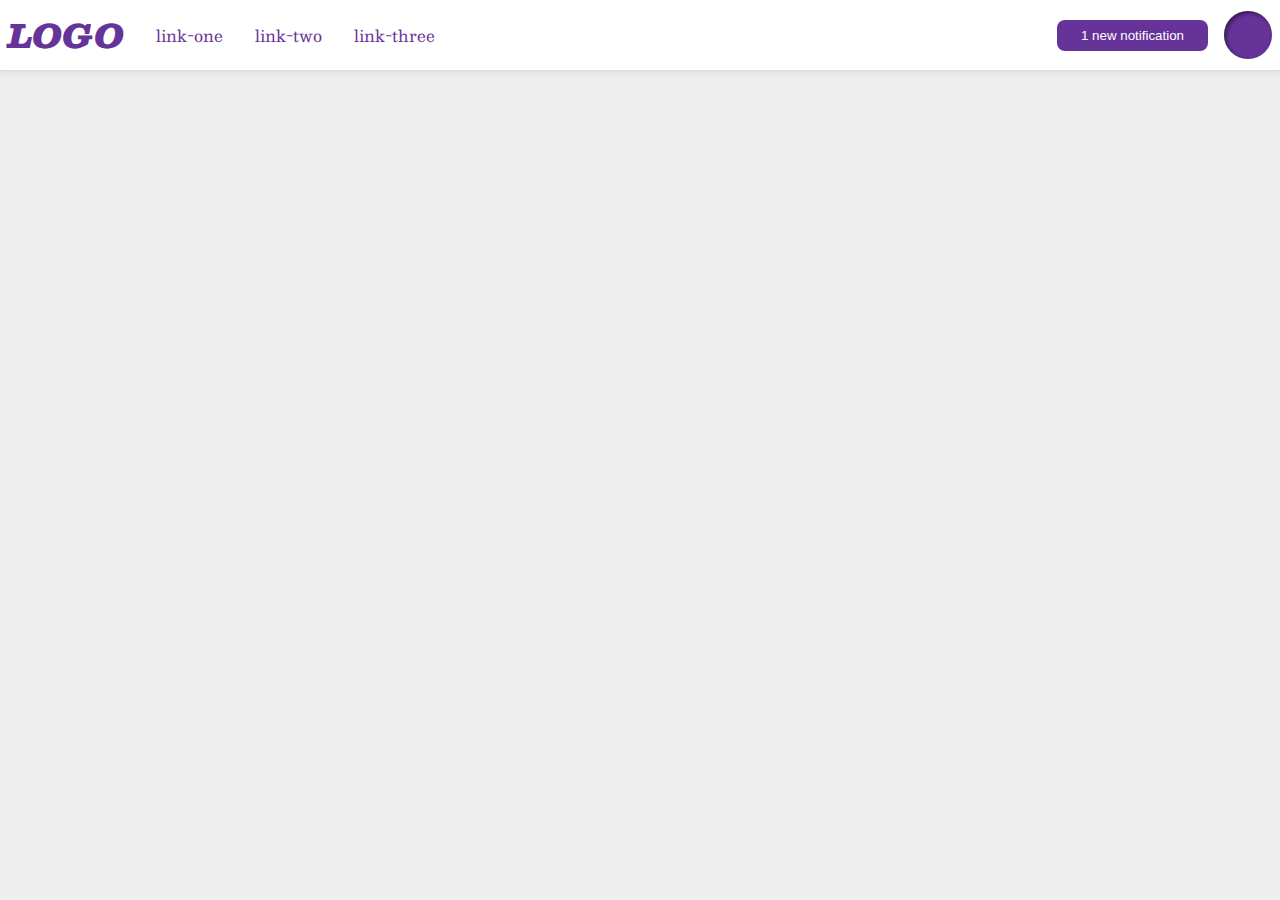
<file: flex/03-flex-header-2/index.html>
<!DOCTYPE html>
<html lang="en">
  <head>
    <meta charset="UTF-8">
    <meta http-equiv="X-UA-Compatible" content="IE=edge">
    <meta name="viewport" content="width=device-width, initial-scale=1.0">
    <title>Flex Header 2</title>
    <link rel="stylesheet" href="style.css">
  </head>
  <body>
    <div class="header">
      <div class="left">
        <div class="logo">
          LOGO
        </div>
        <ul class="links">
          <li><a href="https://google.com">link-one</a></li>
          <li><a href="https://google.com">link-two</a></li>
          <li><a href="https://google.com">link-three</a></li>
        </ul>
      </div>
      <div class="right">
        <button class="notifications">
          1 new notification
        </button>
        <div class="profile-image"></div>
      </div>
    </div>
  </body>
</html>
</file>
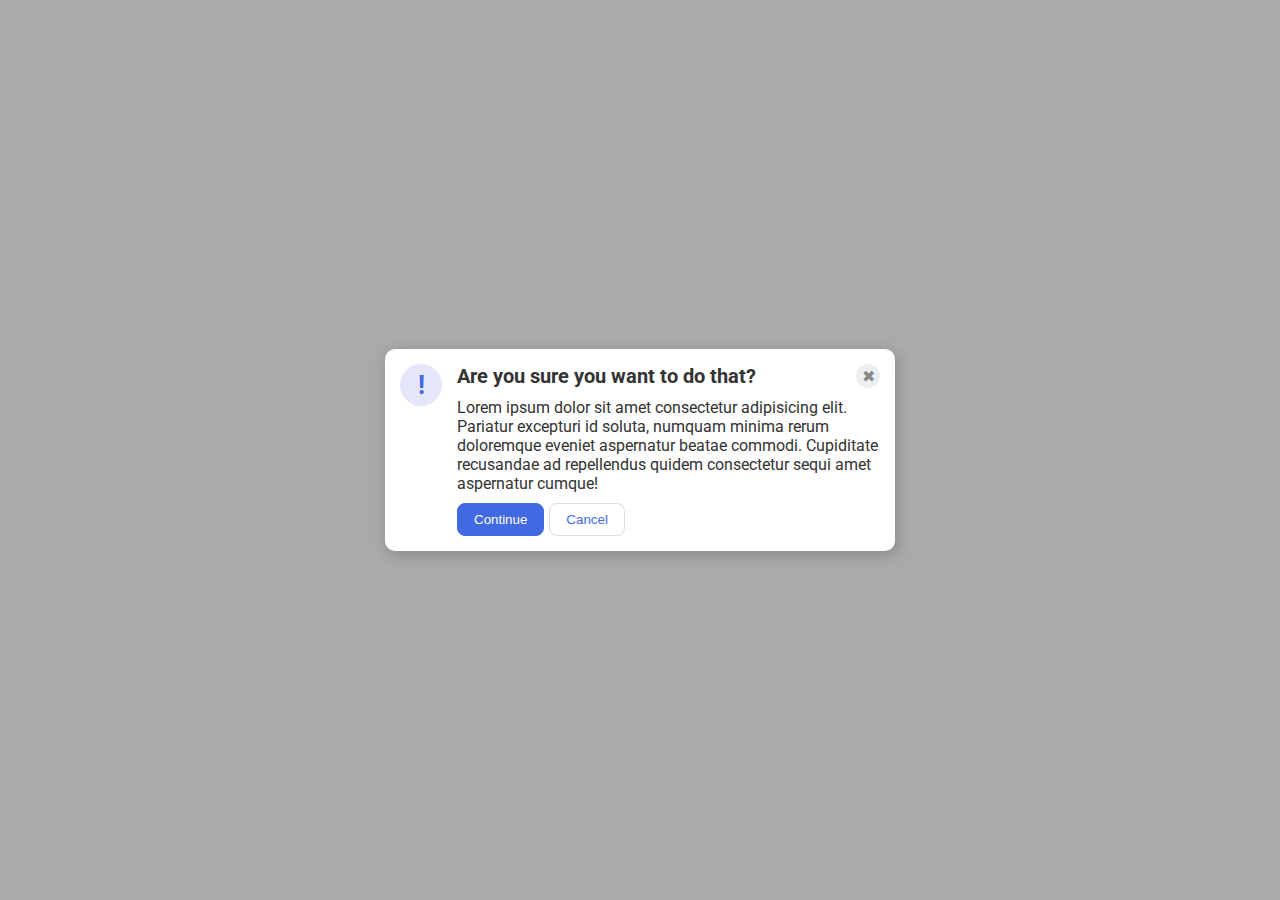
<file: flex/05-flex-modal/index.html>
<!DOCTYPE html>
<html lang="en">
  <head>
    <meta charset="UTF-8">
    <meta http-equiv="X-UA-Compatible" content="IE=edge">
    <meta name="viewport" content="width=device-width, initial-scale=1.0">
    <link rel="stylesheet" href="style.css">
    <title>Modal</title>
  </head>
  <body>
    <div class="modal">
      <div class="icon">!</div>
      <div class="content">
        <div class="topline">
          <div class="header">Are you sure you want to do that?</div>
          <button class="close-button">✖</button>
        </div>
        <div class="text">Lorem ipsum dolor sit amet consectetur adipisicing elit. Pariatur excepturi id soluta, numquam minima rerum doloremque eveniet aspernatur beatae commodi. Cupiditate recusandae ad repellendus quidem consectetur sequi amet aspernatur cumque!</div>
        <div class="buttons">
          <button class="continue">Continue</button>
          <button class="cancel">Cancel</button>
        </div>
      </div>
    </div>
  </body>
</html>
</file>
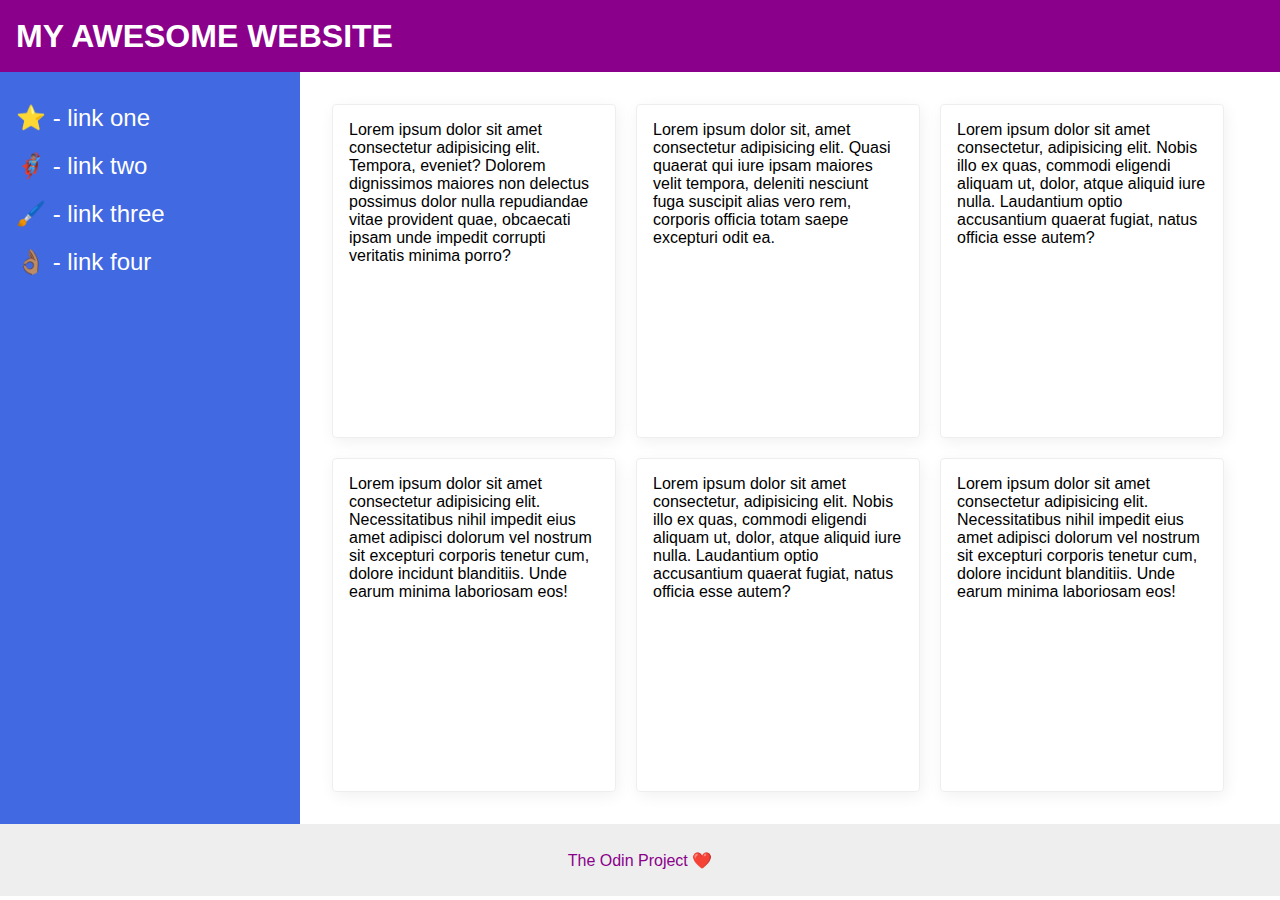
<file: flex/07-flex-layout-2/index.html>
<!DOCTYPE html>
<html lang="en">
  <head>
    <meta charset="UTF-8">
    <meta http-equiv="X-UA-Compatible" content="IE=edge">
    <meta name="viewport" content="width=device-width, initial-scale=1.0">
    <title>The Holy Grail</title>
    <link rel="stylesheet" href="style.css">
  </head>
  <body>
    <div class="header">
      MY AWESOME WEBSITE
    </div>
    <div class="content">
      <div class="main">
        <div class="sidebar">
          <ul>
            <li><a href="#">⭐ - link one</a></li>
            <li><a href="#">🦸🏽‍♂️ - link two</a></li>
            <li><a href="#">🖌️ - link three</a></li>
            <li><a href="#">👌🏽 - link four</a></li>
          </ul>
        </div>
        <div class="cards">
          <div class="card">Lorem ipsum dolor sit amet consectetur adipisicing elit. Tempora, eveniet? Dolorem dignissimos maiores non delectus possimus dolor nulla repudiandae vitae provident quae, obcaecati ipsam unde impedit corrupti veritatis minima porro?</div>
          <div class="card">Lorem ipsum dolor sit, amet consectetur adipisicing elit. Quasi quaerat qui iure ipsam maiores velit tempora, deleniti nesciunt fuga suscipit alias vero rem, corporis officia totam saepe excepturi odit ea.</div>
          <div class="card">Lorem ipsum dolor sit amet consectetur, adipisicing elit. Nobis illo ex quas, commodi eligendi aliquam ut, dolor, atque aliquid iure nulla. Laudantium optio accusantium quaerat fugiat, natus officia esse autem?</div>
          <div class="card">Lorem ipsum dolor sit amet consectetur adipisicing elit. Necessitatibus nihil impedit eius amet adipisci dolorum vel nostrum sit excepturi corporis tenetur cum, dolore incidunt blanditiis. Unde earum minima laboriosam eos!</div>
          <div class="card">Lorem ipsum dolor sit amet consectetur, adipisicing elit. Nobis illo ex quas, commodi eligendi aliquam ut, dolor, atque aliquid iure nulla. Laudantium optio accusantium quaerat fugiat, natus officia esse autem?</div>
          <div class="card">Lorem ipsum dolor sit amet consectetur adipisicing elit. Necessitatibus nihil impedit eius amet adipisci dolorum vel nostrum sit excepturi corporis tenetur cum, dolore incidunt blanditiis. Unde earum minima laboriosam eos!</div>
        </div>
        </div>
      <div class="footer">
        The Odin Project ❤️
      </div>
    </div>
  </body>
</html>
</file>
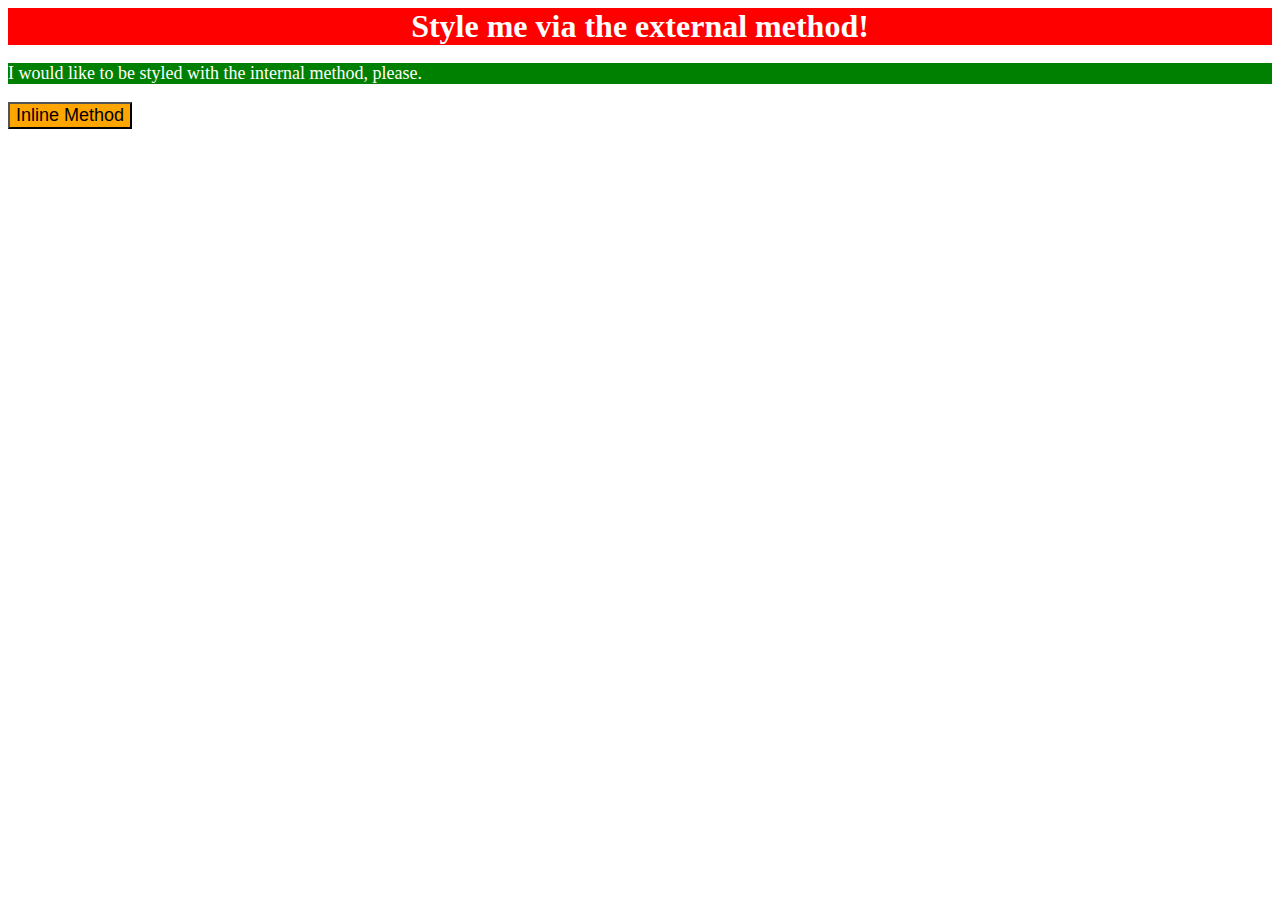
<file: foundations/01-css-methods/index.html>
<!DOCTYPE html>
<html lang="en">
  <head>
    <meta charset="UTF-8">
    <meta http-equiv="X-UA-Compatible" content="IE=edge">
    <meta name="viewport" content="width=device-width, initial-scale=1.0">
    <link rel="stylesheet" href="styles.css">
    <title>Methods for Adding CSS</title>
    <style>
      p {
        background-color: green;
        color: white;
        font-size: 18px;
      }
    </style>
  </head>
  <body>
    <div>Style me via the external method!</div>
    <p>I would like to be styled with the internal method, please.</p>
    <button style="background-color: orange; font-size: 18px;">Inline Method</button>
  </body>
</html>
</file>
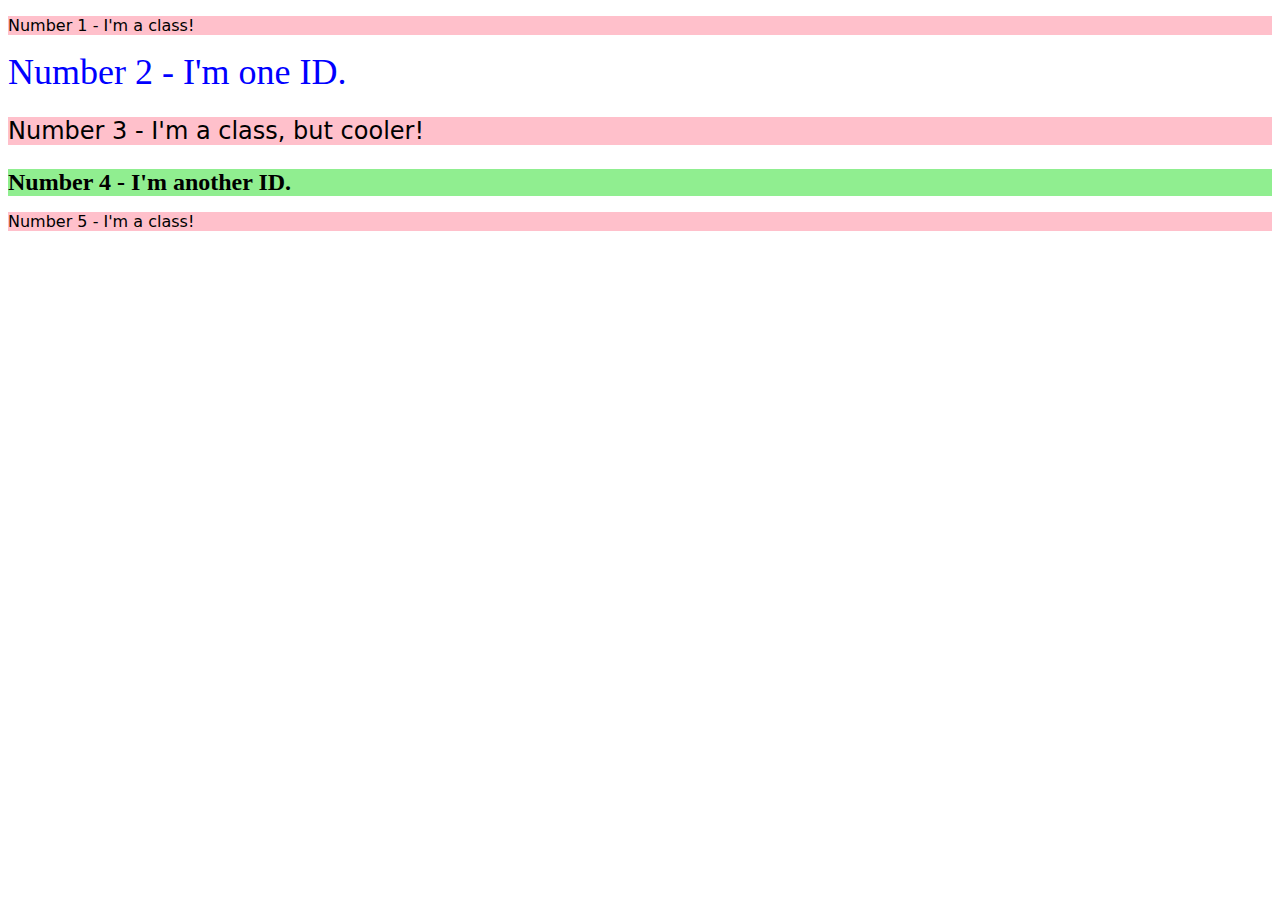
<file: foundations/02-class-id-selectors/index.html>
<!DOCTYPE html>
<html lang="en">
  <head>
    <meta charset="UTF-8">
    <meta http-equiv="X-UA-Compatible" content="IE=edge">
    <meta name="viewport" content="width=device-width, initial-scale=1.0">
    <title>Class and ID Selectors</title>
    <link rel="stylesheet" href="style.css">
  </head>
  <body>
    <p class="odd">Number 1 - I'm a class!</p>
    <div id="second">Number 2 - I'm one ID.</div>
    <p class="odd third">Number 3 - I'm a class, but cooler!</p>
    <div id="fourth">Number 4 - I'm another ID.</div>
    <p class="odd">Number 5 - I'm a class!</p>
  </body>
</html>
</file>
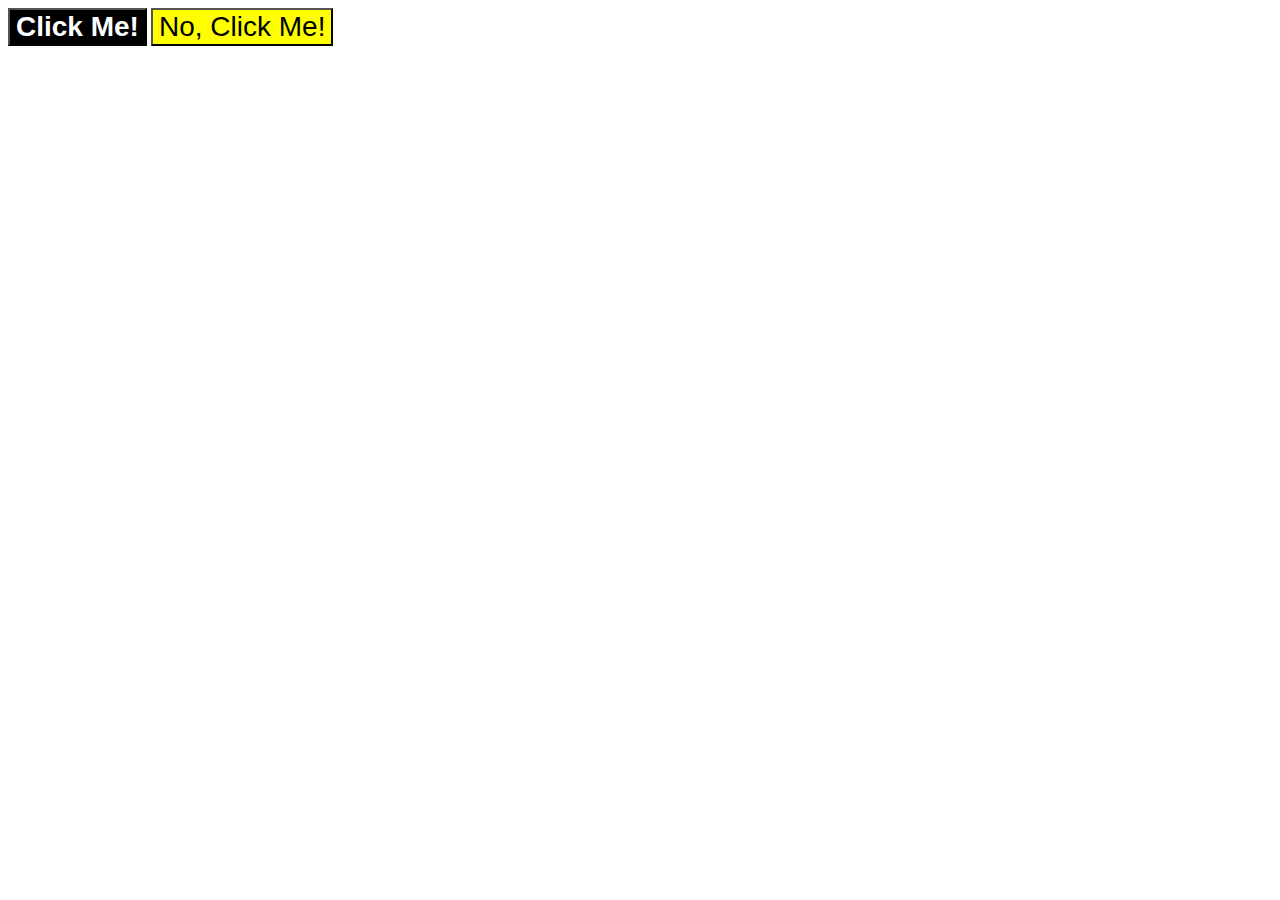
<file: foundations/03-grouping-selectors/index.html>
<!DOCTYPE html>
<html lang="en">
  <head>
    <meta charset="UTF-8">
    <meta http-equiv="X-UA-Compatible" content="IE=edge">
    <meta name="viewport" content="width=device-width, initial-scale=1.0">
    <title>Grouping Selectors</title>
    <link rel="stylesheet" href="style.css">
  </head>
  <body>
    <button class="button left">Click Me!</button>
    <button class="button right">No, Click Me!</button>
  </body>
</html>
</file>
<file: flex/03-flex-header-2/style.css>
/* this is some magical font-importing.  
you'll learn about it later. */
@import url('https://fonts.googleapis.com/css2?family=Besley:ital,wght@0,400;1,900&display=swap');

body {
  margin: 0;
  background: #eee;
  font-family: Besley, serif;
}

.header {
  background: white;
  border-bottom: 1px solid #ddd;
  box-shadow: 0 0 8px rgba(0,0,0,.1);
  display: flex;
  justify-content: space-between;
  align-items: center;
  padding: 8px;
}

.left {
  display: flex;
  align-items: center;
  gap: 16px;
}

.right {
  display: flex;
  align-items: center;
  gap: 16px;
}

.profile-image {
  background: rebeccapurple;
  box-shadow: inset 2px 2px 4px rgba(0,0,0,.5);
  border-radius: 50%;
  width: 48px;
  height: 48px;
}

.logo {
  color: rebeccapurple;
  font-size: 32px;
  font-weight: 900;
  font-style: italic;
}

button {
  border: none;
  border-radius: 8px;
  background: rebeccapurple;
  color: white;
  padding: 8px 24px;
}

a {
  /* this removes the line under our links */
  text-decoration: none;
  color: rebeccapurple;
  margin: 16px;
}

ul {
  list-style-type: none;
  display: flex;
  padding: 0;
  margin: 0;
}
</file>
<file: flex/05-flex-modal/style.css>
@import url('https://fonts.googleapis.com/css2?family=Roboto:wght@400;700&display=swap');

html, body {
  height: 100%;
}

body {
  font-family: Roboto, sans-serif;
  margin: 0;
  background: #aaa;
  color: #333;
  /* I'll give you this one for free lol */
  display: flex;
  align-items: center;
  justify-content: center;
}

.modal {
  background: white;
  width: 480px;
  border-radius: 10px;
  box-shadow: 2px 4px 16px rgba(0,0,0,.2);
  display: flex;
  gap: 15px;
  padding: 15px;
}

.icon {
  color: royalblue;
  font-size: 26px;
  font-weight: 700;
  background: lavender;
  width: 42px;
  height: 42px;
  border-radius: 50%;
  display: flex;
  align-items: center;
  justify-content: center;
  flex-shrink: 0;
}

.close-button {
  background: #eee;
  border-radius: 50%;
  color: #888;
  font-weight: 400;
  font-size: 16px;
  height: 24px;
  width: 24px;
  display: flex;
  align-items: center;
  justify-content: center;
  border: 1px solid #eee;
  padding: 0;
}

button {
  cursor: pointer;
  padding: 8px 16px;
  border-radius: 8px;
}

button.continue {
  background: royalblue;
  border: 1px solid royalblue;
  color: white;
}

button.cancel {
  background: white;
  border: 1px solid #ddd;
  color: royalblue;
}

.content {
  display: flex;
  flex-direction: column;
  gap: 10px;
}

.header {
  font-weight: bold;
  font-size: 20px;
}

.buttons {
  display: flex;
  gap: 5px;
}

.topline {
  display: flex;
  justify-content: space-between;
}
</file>
<file: flex/07-flex-layout-2/style.css>
body {
  font-family: -apple-system, BlinkMacSystemFont, 'Segoe UI', Roboto, Oxygen, Ubuntu, Cantarell, 'Open Sans', 'Helvetica Neue', sans-serif;
  margin: 0;
  min-height: 100vh;
}

.header {
  height: 72px;
  background: darkmagenta;
  color: white;
  font-size: 32px;
  font-weight: 900;
  display: flex;
  align-items: center;
  padding-left: 16px;
}

.footer {
  height: 72px;
  background: #eee;
  color: darkmagenta;
  display: flex;
  justify-content: center;
  align-items: center;
}

.sidebar {
  width: 300px;
  background: royalblue;
  box-sizing: border-box;
  min-width: 300px;
}

.card {
  border: 1px solid #eee;
  box-shadow: 2px 4px 16px rgba(0,0,0,.06);
  border-radius: 4px;
  width: 250px;
  height: 300px;
  padding: 16px;
}

.content {
  display: flex;
  flex-direction: column;
}

.main {
  display: flex;
}

.cards {
  display: flex;
  flex-wrap: wrap;
  padding: 32px;
  gap: 20px;
}

ul {
  list-style-type: none;
  padding: 16px;
}

a {
  color: white;
  text-decoration: none;
  font-size: 24px;
}

li {
  margin-bottom: 20px;
}
</file>
<file: foundations/01-css-methods/styles.css>
div {
    background-color: red;
    color: white;
    font-size: 32px;
    text-align: center;
    font-weight: bold;
}
</file>
<file: foundations/02-class-id-selectors/style.css>
.odd {
    font-family: 'Verdana', 'Dejavu Sans', 'sans-serif';
    background-color: pink;
}

.odd.third {
    font-size: 24px;
}

#second {
    color: blue;
    font-size: 36px;
}

#fourth {
    background-color: lightgreen;
    font-size: 24px;
    font-weight: bold;
}
</file>
<file: foundations/03-grouping-selectors/style.css>
.button {
    font-size: 28px;
    font-family: 'Helvetica', 'Times New Roman', 'sans-serif';
}

.button.left {
    background-color: #000000;
    color: #FFFFFF;
    font-weight: bold;
}

.button.right {
    background-color: #FFFF00;
}
</file>
